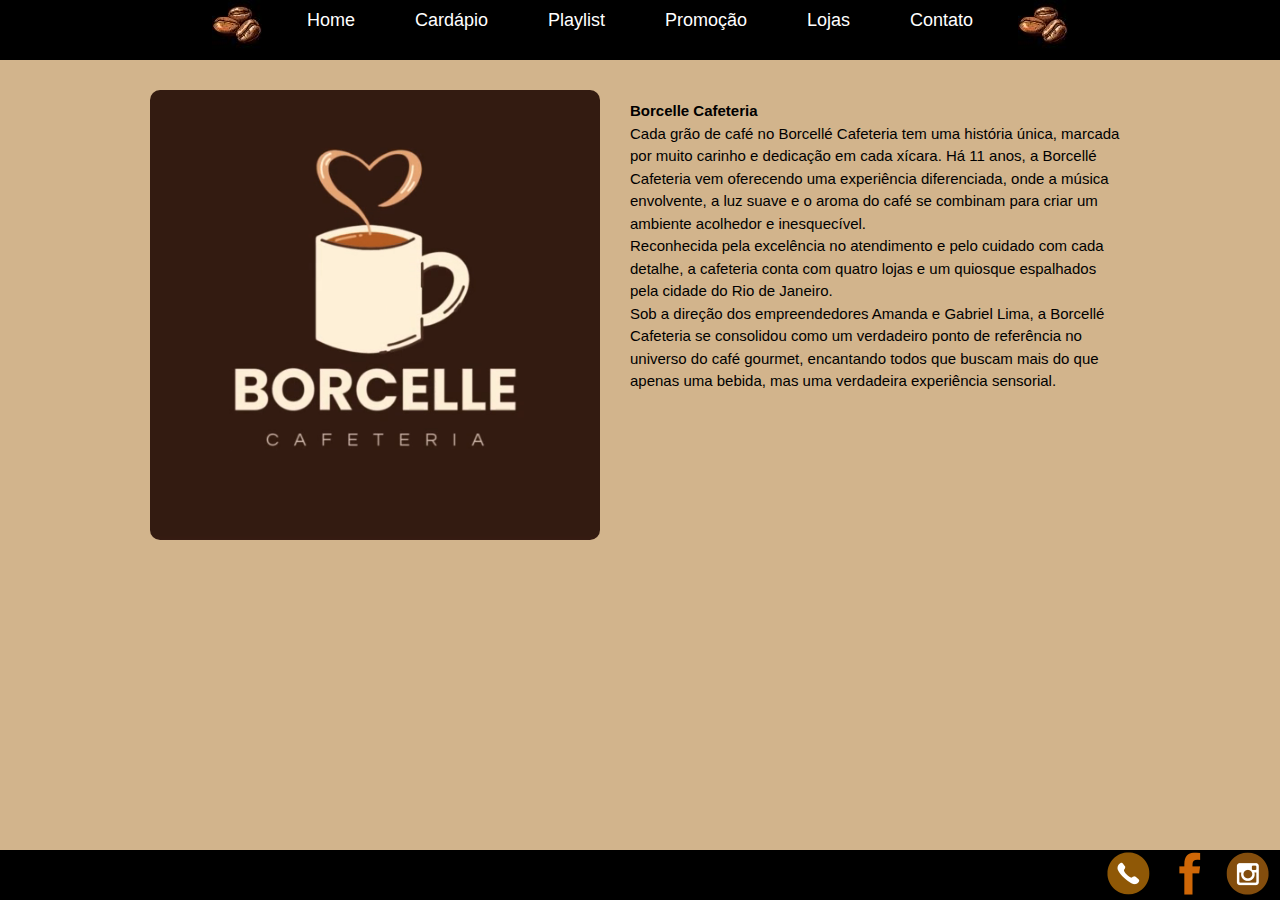
<file: index.html>
<!DOCTYPE html>
<html lang="pt-br">
<head>
    <meta charset="UTF-8">
    <meta name="viewport" content="width=device-width, initial-scale=1.0"> 
    <title>Borcellé Café</title>
    <link rel="stylesheet" href="style.css">
</head>
<body>

    <!-- Menu fixo -->
    <div class="menu" id="menu">
        <ul>
            <li><img src="img/grao.jpg"></li>
            <li><a href="index.html">Home</a></li>
            <li><a href="cardapio.html">Cardápio</a></li>
            <li><a href="playlist.html">Playlist</a></li>
            <li><a href="#">Promoção</a></li>
            <li><a href="lojas.html">Lojas</a></li>
            <li><a href="contato.html">Contato</a></li>
            <li><img src="img/grao.jpg"></li>
        </ul>
    </div>

    <div class="container">
        <table>
          <tr>
            <!-- Coluna 1: Carrossel (Vídeos e Imagens) -->
            <td class="content-cell">
              <div class="slide-container">
                <!-- Slides de Vídeo e Imagens -->
                <div class="slide">
                  <video autoplay muted loop>
                    <source src="img/logoslid.mp4" type="video/mp4">
                    Seu navegador não suporta o formato de vídeo.
                  </video>
                </div>
                <div class="slide">
                  <img src="img/slide2.jpg" alt="Foto 1">
                </div>
                <div class="slide">
                  <video autoplay muted loop>
                    <source src="img/slide3.mp4" type="video/mp4">
                    Seu navegador não suporta o formato de vídeo.
                  </video>
                </div>
              </div>
            </td>
      
            <!-- Coluna 2: Texto -->
            <td class="content-cell">
                <div class="cafeteria-texto">
                    <p><strong>Borcelle Cafeteria</strong></p>
                    <p>Cada grão de café no Borcellé Cafeteria tem uma história única, marcada por muito carinho e dedicação em cada xícara. Há 11 anos, a Borcellé Cafeteria vem oferecendo uma experiência diferenciada, onde a música envolvente, a luz suave e o aroma do café se combinam para criar um ambiente acolhedor e inesquecível.</p>
                    <p>Reconhecida pela excelência no atendimento e pelo cuidado com cada detalhe, a cafeteria conta com quatro lojas e um quiosque espalhados pela cidade do Rio de Janeiro.</p>
                    <p>Sob a direção dos empreendedores Amanda e Gabriel Lima, a Borcellé Cafeteria se consolidou como um verdadeiro ponto de referência no universo do café gourmet, encantando todos que buscam mais do que apenas uma bebida, mas uma verdadeira experiência sensorial.</p>
                </div>
                
            </td>
          </tr>
        </table>
      </div>
      <footer class="footer">
        <div class="footer-content">
         <a href="#"><img src="img/wpp.png" alt="Imagem 1"></a> 
         <a href="#"><img src="img/face.png" alt="Imagem 2"></a>
         <a href="#"><img src="img/insta.png" alt="Imagem 3"></a> 
        </div>
      </footer>
      
      
      
      
   
    
    <script src="script.js"></script> 
</body>
</html>
</file>
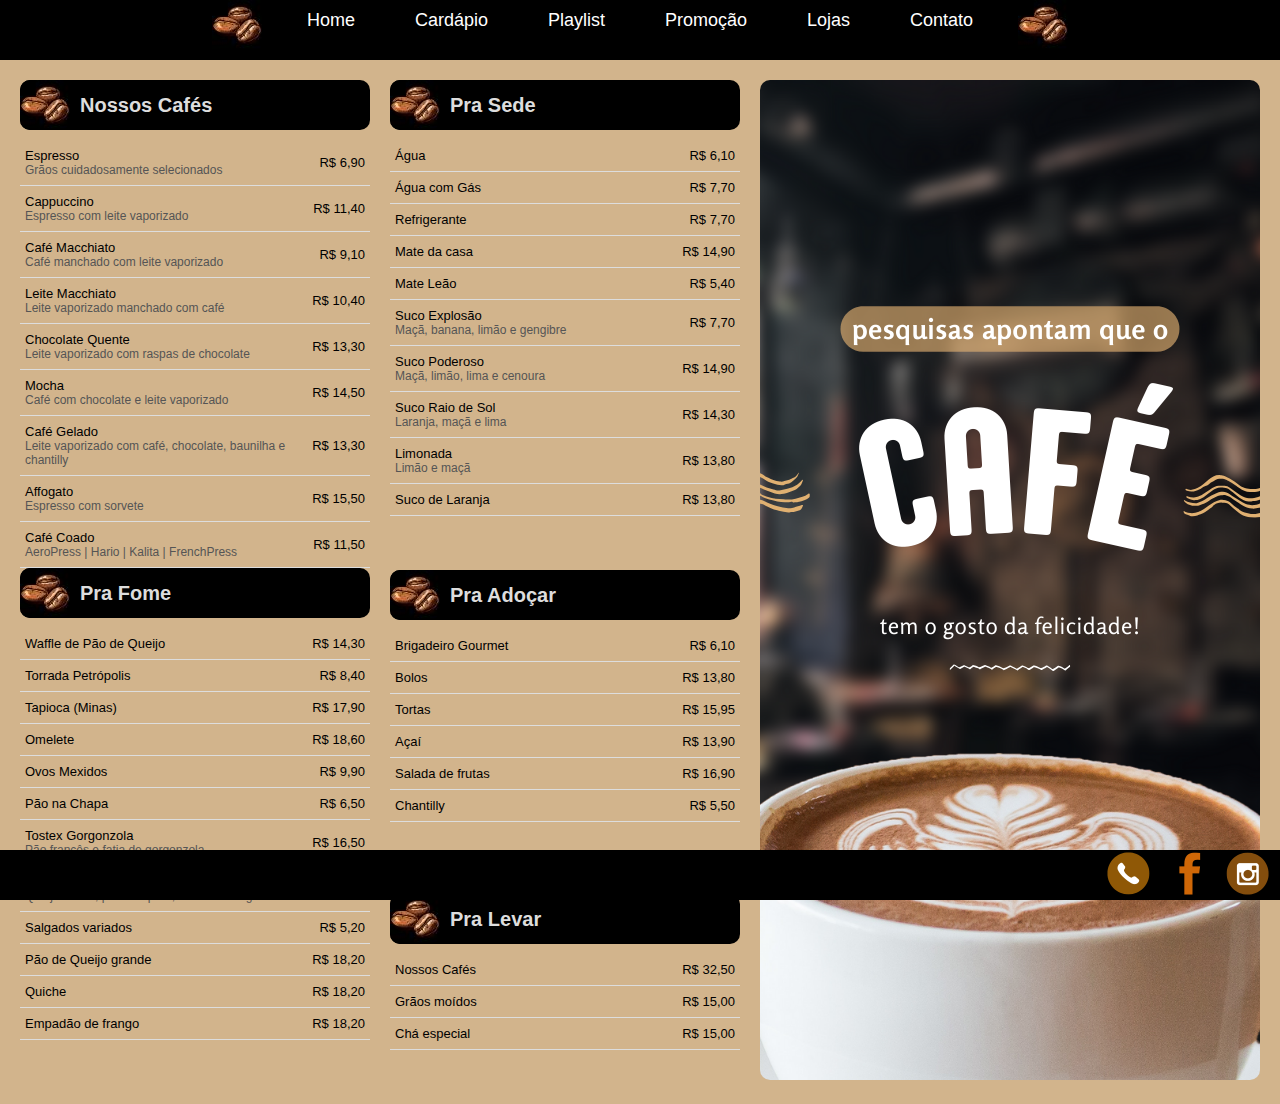
<file: cardapio.html>
<!DOCTYPE html>
<html lang="pt-br">
<head>
    <meta charset="UTF-8">
    <meta name="viewport" content="width=device-width, initial-scale=1.0"> 
    <title>Cardápio</title>
    <link rel="stylesheet" href="stylet.css"> 
</head>
<body>

    <!-- Menu fixo -->
    <div class="menu" id="menu">
        <ul>
            <li><img src="img/grao.jpg"></li>
            <li><a href="home.html">Home</a></li>
            <li><a href="cardapio.html">Cardápio</a></li>
            <li><a href="playlist.html">Playlist</a></li>
            <li><a href="#">Promoção</a></li>
            <li><a href="lojas.html">Lojas</a></li>
            <li><a href="contato.html">Contato</a></li>
            <li><img src="img/grao.jpg"></li>
        </ul>
    </div>

    <div class="cardapio-container">
      <div class="colunas-menus">
        <!-- COLUNA 1 -->
        <div class="coluna">
          <!-- CAFÉS NOSSOS -->
          <div class="menu-section">
            <div class="menu-title">
              <img src="img/grao.jpg" style="border-radius: 10px;" alt="Café">
              <h2>Nossos Cafés</h2>
            </div>
            <table>
              <tr><td>Espresso<br><small>Grãos cuidadosamente selecionados</small></td><td>R$ 6,90</td></tr>
              <tr><td>Cappuccino<br><small>Espresso com leite vaporizado</small></td><td>R$ 11,40</td></tr>
              <tr><td>Café Macchiato<br><small>Café manchado com leite vaporizado</small></td><td>R$ 9,10</td></tr>
              <tr><td>Leite Macchiato<br><small>Leite vaporizado manchado com café</small></td><td>R$ 10,40</td></tr>
              <tr><td>Chocolate Quente<br><small>Leite vaporizado com raspas de chocolate</small></td><td>R$ 13,30</td></tr>
              <tr><td>Mocha<br><small>Café com chocolate e leite vaporizado</small></td><td>R$ 14,50</td></tr>
              <tr><td>Café Gelado<br><small>Leite vaporizado com café, chocolate, baunilha e chantilly</small></td><td>R$ 13,30</td></tr>
              <tr><td>Affogato<br><small>Espresso com sorvete</small></td><td>R$ 15,50</td></tr>
              <tr><td>Café Coado<br><small>AeroPress | Hario | Kalita | FrenchPress</small></td><td>R$ 11,50</td></tr>

            </table>
    
            <!-- FOME PRA -->
            <div class="menu-title">
              <img src="img/grao.jpg" alt="Fome" style="border-radius: 10px;">
              <h2>Pra Fome</h2>
            </div>
            <table>
              <tr><td>Waffle de Pão de Queijo</td><td>R$ 14,30</td></tr>
              <tr><td>Torrada Petrópolis</td><td>R$ 8,40</td></tr>
              <tr><td>Tapioca (Minas)</td><td>R$ 17,90</td></tr>
              <tr><td>Omelete</td><td>R$ 18,60</td></tr>
              <tr><td>Ovos Mexidos</td><td>R$ 9,90</td></tr>
              <tr><td>Pão na Chapa</td><td>R$ 6,50</td></tr>
              <tr><td>Tostex Gorgonzola<br><small>Pão francês e fatia de gorgonzola</small></td><td>R$ 16,50</td></tr>
              <tr><td>Bitoca Sanduíche<br><small>Queijo minas, peito de peru, tomate e orégano</small></td><td>R$ 10,40</td></tr>
              <tr><td>Salgados variados</td><td>R$ 5,20</td></tr>
              <tr><td>Pão de Queijo grande</td><td>R$ 18,20</td></tr>
              <tr><td>Quiche</td><td>R$ 18,20</td></tr>
              <tr><td>Empadão de frango</td><td>R$ 18,20</td></tr>
            </table>
          </div>
        </div>
    
        <!-- COLUNA 2 -->
        <div class="coluna">
          <!-- SEDE PRA -->
          <div class="menu-section">
            <div class="menu-title">
              <img src="img/grao.jpg" style="border-radius: 10px;" alt="Bebidas">
              <h2>Pra Sede</h2>
            </div>
            <table>
              <tr><td>Água</td><td>R$ 6,10</td></tr>
              <tr><td>Água com Gás</td><td>R$ 7,70</td></tr>
              <tr><td>Refrigerante</td><td>R$ 7,70</td></tr>
              <tr><td>Mate da casa</td><td>R$ 14,90</td></tr>
              <tr><td>Mate Leão</td><td>R$ 5,40</td></tr>
              <tr><td>Suco Explosão<br><small>Maçã, banana, limão e gengibre</small></td><td>R$ 7,70</td></tr>
              <tr><td>Suco Poderoso<br><small>Maçã, limão, lima e cenoura</small></td><td>R$ 14,90</td></tr>
              <tr><td>Suco Raio de Sol<br><small>Laranja, maçã e lima</small></td><td>R$ 14,30</td></tr>
              <tr><td>Limonada<br><small>Limão e maçã</small></td><td>R$ 13,80</td></tr>
              <tr><td>Suco de Laranja</td><td>R$ 13,80</td></tr>
            </table><p></p><p><br><br><br>
    
            <!-- ADOÇAR PRA -->
             
            <div class="menu-title">
              
              <img src="img/grao.jpg" style="border-radius: 10px;" alt="Doces">
              
              <h2>Pra Adoçar</h2>
            </div>
            <table>
              <tr><td>Brigadeiro Gourmet</td><td>R$ 6,10</td></tr>
              <tr><td>Bolos</td><td>R$ 13,80</td></tr>
              <tr><td>Tortas</td><td>R$ 15,95</td></tr>
              <tr><td>Açaí</td><td>R$ 13,90</td></tr>
              <tr><td>Salada de frutas</td><td>R$ 16,90</td></tr>
              <tr><td>Chantilly</td><td>R$ 5,50</td></tr>
            </table><br><br><br><br>
    
            <!-- LEVAR PRA -->
            <div class="menu-title">
              <img src="img/grao.jpg" style="border-radius: 10px;" alt="Para levar">
              <h2>Pra Levar</h2>
            </div>
            <table>
              <tr><td>Nossos Cafés</td><td>R$ 32,50</td></tr>
              <tr><td>Grãos moídos</td><td>R$ 15,00</td></tr>
              <tr><td>Chá especial</td><td>R$ 15,00</td></tr>
            </table>
          </div>
        </div>
      </div>
    
      <!-- IMAGEM ÚNICA AO LADO -->
      <div class="imagem-lateral">
        <img src="img/imgcardapio.png" style="border-radius: 10px;" alt="Imagem Cardápio">
      </div>
    </div>

      <footer class="footer">
        <div class="footer-content">
         <a href="#"><img src="img/wpp.png" alt="Imagem 1"></a> 
         <a href="#"><img src="img/face.png" alt="Imagem 2"></a>
         <a href="#"><img src="img/insta.png" alt="Imagem 3"></a> 
        </div>
      </footer>
      
      
      
      
   
    
    <script src="script.js"></script> 
</body>
</html>
</file>
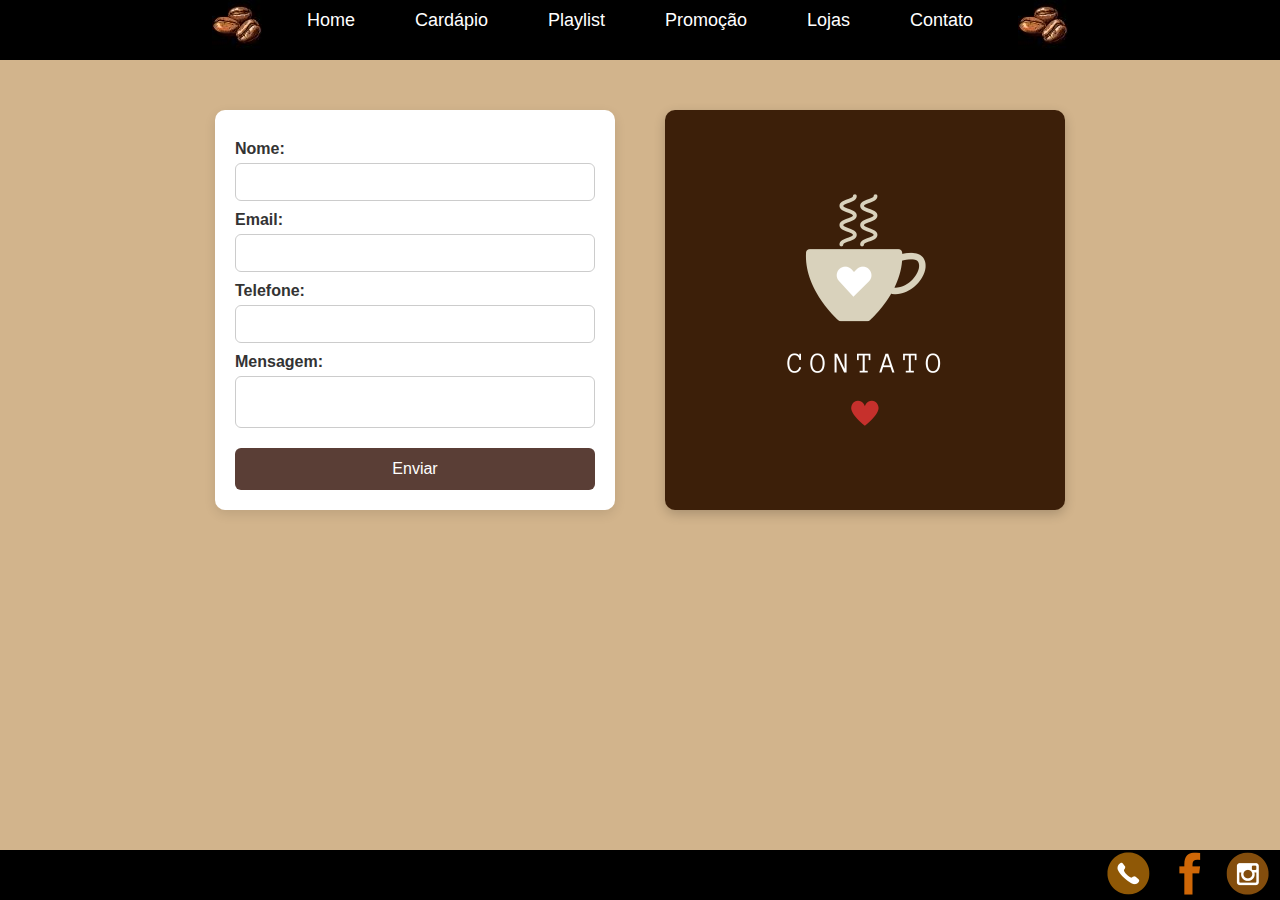
<file: contato.html>
<!DOCTYPE html>
<html lang="pt-br">
<head>
    <meta charset="UTF-8">
    <meta name="viewport" content="width=device-width, initial-scale=1.0"> 
    <title>Borcellé Café</title>
    <link rel="stylesheet" href="style.css"> 
</head>
<body>

    <!-- Menu fixo -->
    <div class="menu" id="menu">
        <ul>
            <li><img src="img/grao.jpg"></li>
            <li><a href="index.html">Home</a></li>
            <li><a href="cardapio.html">Cardápio</a></li>
            <li><a href="playlist.html">Playlist</a></li>
            <li><a href="#">Promoção</a></li>
            <li><a href="lojas.html">Lojas</a></li>
            <li><a href="contato.html">Contato</a></li>
            <li><img src="img/grao.jpg"></li>
        </ul>
    </div>

    <div class="contato-container">
        <!-- Formulário -->
        <form class="formulario-contato" action="https://formsubmit.co/briddagagnor@hotmail.com" method="POST">
    
            <label for="nome">Nome:</label>
            <input type="text" id="nome" name="Nome" required>
    
            <label for="email">Email:</label>
            <input type="email" id="email" name="Email" required>
    
            <label for="telefone">Telefone:</label>
            <input type="tel" id="telefone" name="Telefone">
    
            <label for="mensagem">Mensagem:</label>
            <textarea id="mensagem" name="Mensagem" rows="5" required></textarea>
    
            <input type="hidden" name="_subject" value="Nova mensagem do site Borcellé Café!">
            <input type="hidden" name="_captcha" value="false">
            <input type="hidden" name="_template" value="box">
    
            <button type="submit">Enviar</button>
        </form>
    
        <!-- Imagem ao lado -->
        <div class="imagem-contato">
            <img src="img/contatoimg.png" alt="Imagem de contato" width="400" height="400">
        </div>
    </div>
    
    
      <footer class="footer">
        <div class="footer-content">
         <a href="#"><img src="img/wpp.png" alt="Imagem 1"></a> 
         <a href="#"><img src="img/face.png" alt="Imagem 2"></a>
         <a href="#"><img src="img/insta.png" alt="Imagem 3"></a> 
        </div>
      </footer>
      
      
      
      
   
    
    <script src="script.js"></script> 
</body>
</html>
</file>
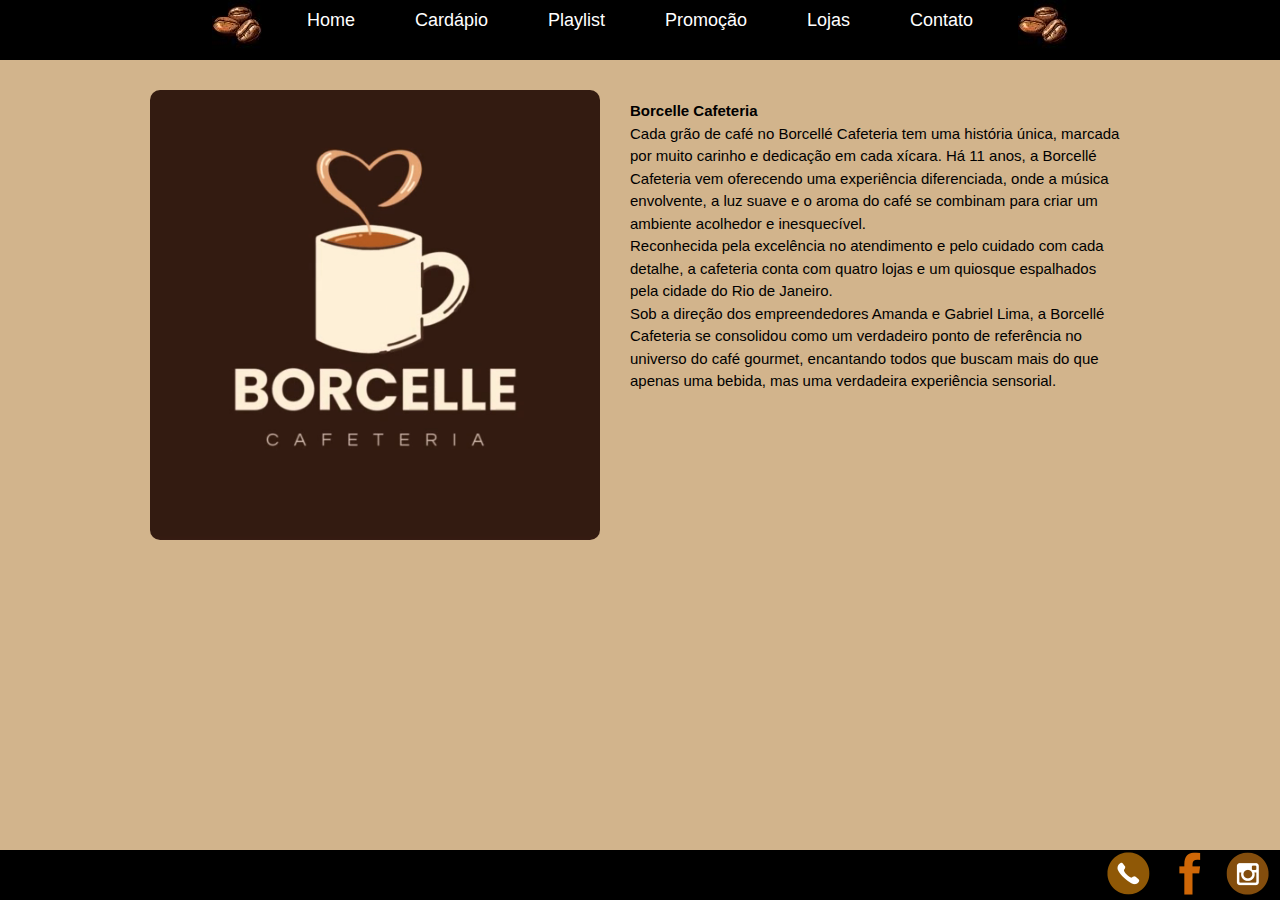
<file: home.html>
<!DOCTYPE html>
<html lang="pt-br">
<head>
    <meta charset="UTF-8">
    <meta name="viewport" content="width=device-width, initial-scale=1.0"> 
    <title>Borcellé Café</title>
    <link rel="stylesheet" href="style.css">
</head>
<body>

    <!-- Menu fixo -->
    <div class="menu" id="menu">
        <ul>
            <li><img src="img/grao.jpg"></li>
            <li><a href="home.html">Home</a></li>
            <li><a href="cardapio.html">Cardápio</a></li>
            <li><a href="playlist.html">Playlist</a></li>
            <li><a href="#">Promoção</a></li>
            <li><a href="lojas.html">Lojas</a></li>
            <li><a href="contato.html">Contato</a></li>
            <li><img src="img/grao.jpg"></li>
        </ul>
    </div>

    <div class="container">
        <table>
          <tr>
            <!-- Coluna 1: Carrossel (Vídeos e Imagens) -->
            <td class="content-cell">
              <div class="slide-container">
                <!-- Slides de Vídeo e Imagens -->
                <div class="slide">
                  <video autoplay muted loop>
                    <source src="img/logoslid.mp4" type="video/mp4">
                    Seu navegador não suporta o formato de vídeo.
                  </video>
                </div>
                <div class="slide">
                  <img src="img/slide2.jpg" alt="Foto 1">
                </div>
                <div class="slide">
                  <video autoplay muted loop>
                    <source src="img/slide3.mp4" type="video/mp4">
                    Seu navegador não suporta o formato de vídeo.
                  </video>
                </div>
              </div>
            </td>
      
            <!-- Coluna 2: Texto -->
            <td class="content-cell">
                <div class="cafeteria-texto">
                    <p><strong>Borcelle Cafeteria</strong></p>
                    <p>Cada grão de café no Borcellé Cafeteria tem uma história única, marcada por muito carinho e dedicação em cada xícara. Há 11 anos, a Borcellé Cafeteria vem oferecendo uma experiência diferenciada, onde a música envolvente, a luz suave e o aroma do café se combinam para criar um ambiente acolhedor e inesquecível.</p>
                    <p>Reconhecida pela excelência no atendimento e pelo cuidado com cada detalhe, a cafeteria conta com quatro lojas e um quiosque espalhados pela cidade do Rio de Janeiro.</p>
                    <p>Sob a direção dos empreendedores Amanda e Gabriel Lima, a Borcellé Cafeteria se consolidou como um verdadeiro ponto de referência no universo do café gourmet, encantando todos que buscam mais do que apenas uma bebida, mas uma verdadeira experiência sensorial.</p>
                </div>
                
            </td>
          </tr>
        </table>
      </div>
      <footer class="footer">
        <div class="footer-content">
         <a href="#"><img src="img/wpp.png" alt="Imagem 1"></a> 
         <a href="#"><img src="img/face.png" alt="Imagem 2"></a>
         <a href="#"><img src="img/insta.png" alt="Imagem 3"></a> 
        </div>
      </footer>
      
      
      
      
   
    
    <script src="script.js"></script> 
</body>
</html>
</file>
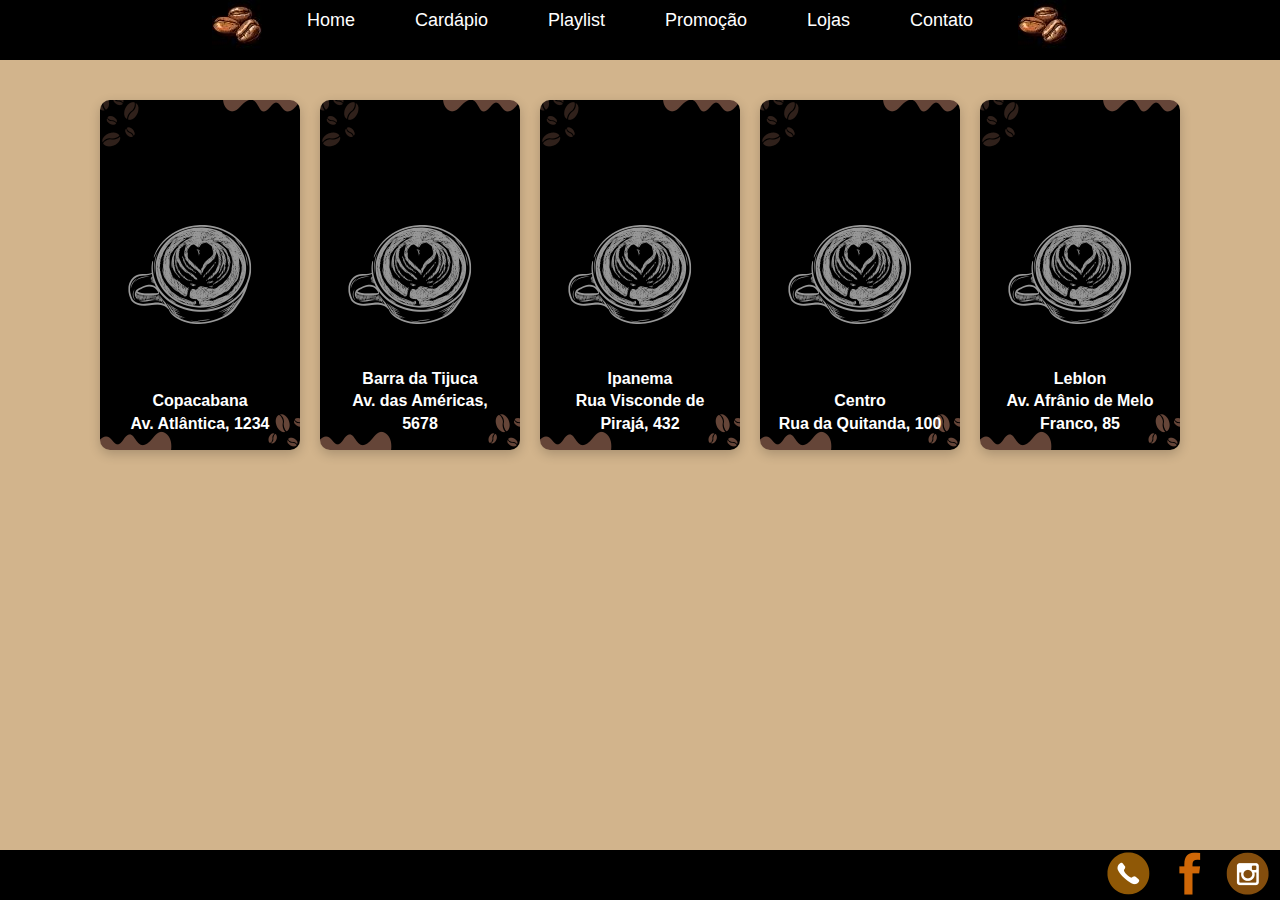
<file: lojas.html>
<!DOCTYPE html>
<html lang="pt-br">
<head>
    <meta charset="UTF-8">
    <meta name="viewport" content="width=device-width, initial-scale=1.0"> 
    <title>Borcellé Café</title>
    <link rel="stylesheet" href="style.css"> 
</head>
<body>

    <!-- Menu fixo -->
    <div class="menu" id="menu">
        <ul>
            <li><img src="img/grao.jpg"></li>
            <li><a href="index.html">Home</a></li>
            <li><a href="cardapio.html">Cardápio</a></li>
            <li><a href="playlist.html">Playlist</a></li>
            <li><a href="#">Promoção</a></li>
            <li><a href="lojas.html">Lojas</a></li>
            <li><a href="contato.html">Contato</a></li>
            <li><img src="img/grao.jpg"></li>
        </ul>
    </div>

<!-- Lista de Lojas -->

    <div class="lojas-section">
        <div class="loja" style="background-image: url('img/imgloja.png');">
            <p>Copacabana<br>Av. Atlântica, 1234</p>
        </div>
        <div class="loja" style="background-image: url('img/imgloja.png');">
            <p>Barra da Tijuca<br>Av. das Américas, 5678</p>
        </div>
        <div class="loja" style="background-image: url('img/imgloja.png');">
            <p>Ipanema<br>Rua Visconde de Pirajá, 432</p>
        </div>
        <div class="loja" style="background-image: url('img/imgloja.png');">
            <p>Centro<br>Rua da Quitanda, 100</p>
        </div>
        <div class="loja" style="background-image: url('img/imgloja.png');">
            <p>Leblon<br>Av. Afrânio de Melo Franco, 85</p>
        </div>
    </div>
    

    <footer class="footer">
        <div class="footer-content">
         <a href="#"><img src="img/wpp.png" alt="Imagem 1"></a> 
         <a href="#"><img src="img/face.png" alt="Imagem 2"></a>
         <a href="#"><img src="img/insta.png" alt="Imagem 3"></a> 
        </div>
      </footer>
      
      
      
      
   
    
    <script src="script.js"></script> 
</body>
</html>
</file>
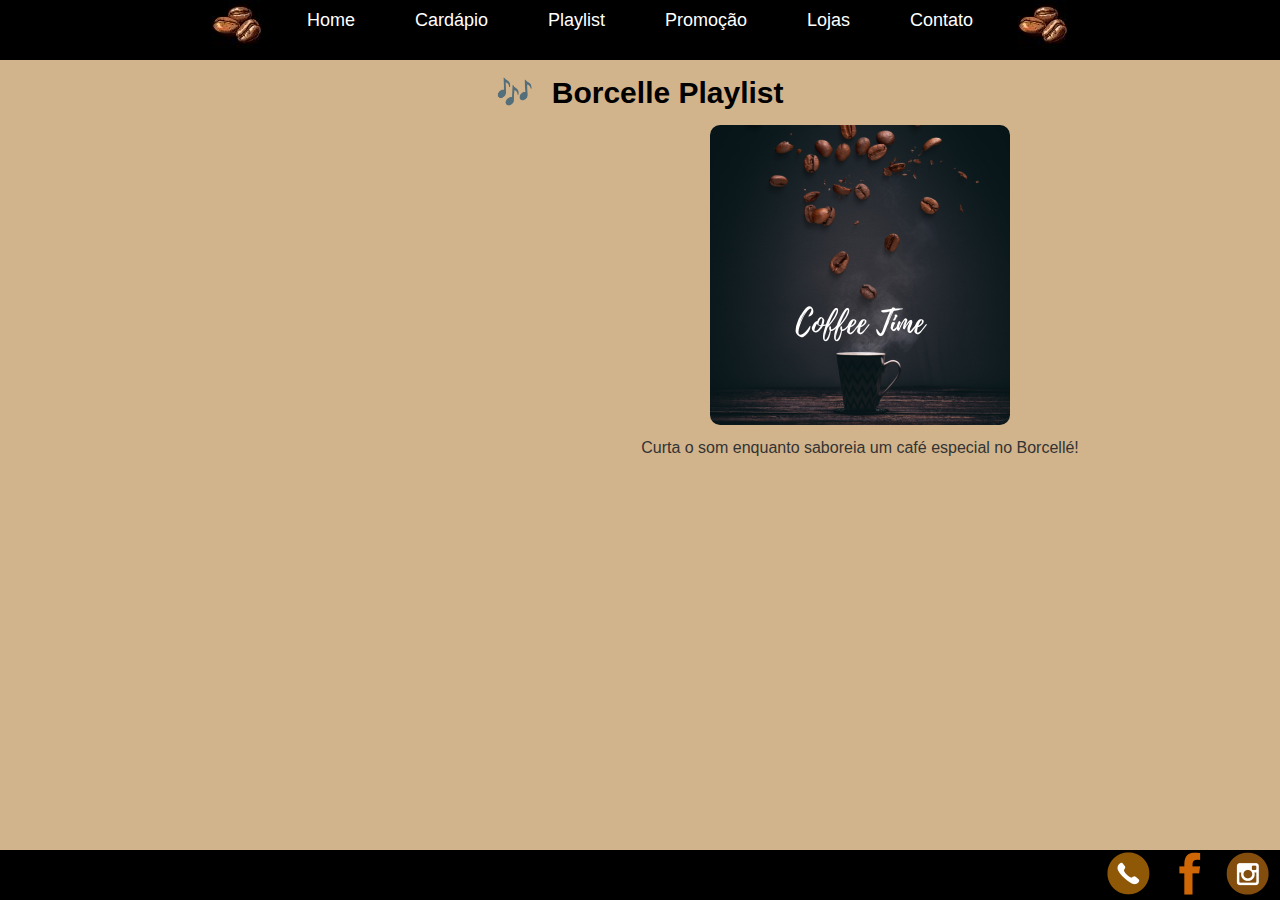
<file: playlist.html>
<!DOCTYPE html>
<html lang="pt-br">
<head>
    <meta charset="UTF-8">
    <meta name="viewport" content="width=device-width, initial-scale=1.0"> 
    <title>Borcellé Café</title>
    <link rel="stylesheet" href="style.css"> 
</head>
<body>

    <!-- Menu fixo -->
    <div class="menu" id="menu">
        <ul>
            <li><img src="img/grao.jpg"></li>
            <li><a href="home.html">Home</a></li>
            <li><a href="cardapio.html">Cardápio</a></li>
            <li><a href="playlist.html">Playlist</a></li>
            <li><a href="#">Promoção</a></li>
            <li><a href="lojas.html">Lojas</a></li>
            <li><a href="contato.html">Contato</a></li>
            <li><img src="img/grao.jpg"></li>
        </ul>
    </div>
<div class="playlist"><strong>Borcelle Playlist</strong></div>
    <div class="center" style="display: flex; justify-content: center; align-items: flex-start; gap: 40px; flex-wrap: wrap;">
        <!-- Player do Spotify -->
        <iframe style="border-radius:12px" src="https://open.spotify.com/embed/playlist/5NHXDuGhEAVPBovoit2Eh2?utm_source=generator&theme=0" width="400" height="270" frameBorder="0" allowfullscreen="" allow="autoplay; clipboard-write; encrypted-media; fullscreen; picture-in-picture" loading="lazy"></iframe>
    
        <!-- Imagem e texto -->
        <div style="text-align: center;">
            <img src="img/playimg.png" alt="Descrição da imagem" width="300" height="300" style="border-radius: 10px;">
            <p style="margin-top: 10px; font-family: Arial, sans-serif; font-size: 16px; color: #333;">
                Curta o som enquanto saboreia um café especial no Borcellé!
            </p>
        </div>
    </div>
    

    <footer class="footer">
        <div class="footer-content">
         <a href="#"><img src="img/wpp.png" alt="Imagem 1"></a> 
         <a href="#"><img src="img/face.png" alt="Imagem 2"></a>
         <a href="#"><img src="img/insta.png" alt="Imagem 3"></a> 
        </div>
      </footer>
      
      
      
      
   
    
    <script src="script.js"></script> 
</body>
</html>
</file>
<file: style.css>
body {
  font-family: Verdana, sans-serif;
  color: #000;
  margin: 0;
  background-color: #D2B48C; 
}


* {
    margin: 0;
    padding: 0;
    box-sizing: border-box;
}

/* Estilo para o menu fixo */
.menu {
    position: -webkit-sticky;
    position: sticky;
    top: 0;
    left: 0;
    width: 100%;
    height: 60px;
    background-color: #000;
    z-index: 1000;
    padding: 20;
    box-sizing: border-box;
    margin: 0;
}

/* Estilo para os itens dentro do menu */
.menu ul {
    list-style: none;
    display: flex;
    justify-content: center;
    padding: 0;
}

.menu ul li {
    margin: 0 15px;
}

.menu ul li a {
    color: white;
    text-decoration: none;
    font-size: 18px;
    padding: 10px 15px;
    display: inline-block;
    transition: background-color 0.3s ease;
}

.menu ul li a:hover {
    background-color: #7B3F00;
}


  .container {
    padding: 20px;
    display: flex;
    justify-content: center;
    align-items: center;
    flex-direction: column;
  }
  /* formatação da tabela da home */
  table {
    width: 100%;
    max-width: 1000px; 
    border-collapse: collapse;
    margin: 0 auto;
    display: flex; 
  }
  
  td {
    padding: 10px;
    vertical-align: top;
    flex: 1; /* Fazendo com que ambas as colunas tenham o mesmo tamanho */
  }
  
  /* Estilo do Carrossel */
  .slide-container {
    position: relative;
    width: 100%;
    height: 450px;
    margin: auto;
    overflow: hidden;
    border-radius: 10px;
  }
  
  .slide {
    display: none;
  }
  
  .slide img, .slide video {
    width: 450px; /* Largura fixa */
    height: 450px; /* Altura fixa */
    object-fit: cover;
    display: block;
    margin: 0 auto;
  }
  
  /* Estilo para celular */
  @media screen and (max-width: 768px) {
    .container {
      padding: 10px;
    }
  
    table {
      width: 100%;
      display: block;
      text-align: center;
    }
  
    .slide-container {
      max-width: 100%;
      height: auto;
    }
  
    .slide img, .slide video {
      width: 100%;
      height: auto;
    }
  }
  
  .cafeteria-texto {
    font-family: Verdana, Geneva, sans-serif;
    color: rgb(0, 0, 0);
    font-size: 15px;
    line-height: 1.5;
    padding: 10px;
}

@media screen and (max-width: 768px) {
    .cafeteria-texto {
        font-size: 12px; /* Ajuste para telas menores */
    }
}

@media screen and (max-width: 480px) {
    .cafeteria-texto {
        font-size: 14px; /* Ajuste para telas ainda menores */
    }
}

/* Rodapé */
.footer {
    background-color: black; /* Fundo preto */
    position: fixed; /* Fixa o rodapé no final da página */
    bottom: 0;
    width: 100%; /* Largura 100% da tela */
    height: 50px; /* Altura fixa de 50px */
    display: flex;
    left: 0;
    justify-content: flex-end; /* Alinha as imagens à direita */
    padding-right: 10px; /* Um pequeno espaço à direita */
    align-items: center; /* Alinha as imagens verticalmente ao centro */
  }
  
  .footer-content img {
    height: 100%; /* A altura das imagens será igual à altura do rodapé (20px) */
    margin-left: 10px; /* Espaçamento entre as imagens */
  }
  
  /* Responsividade para dispositivos móveis */
  @media screen and (max-width: 768px) {
    .footer {
      height: 30px; /* Altura do rodapé ajustada para 30px no celular */
      justify-content: center; /* Alinha as imagens no centro */
    }
  
    .footer-content img {
      height: 60%; /* Ajusta a altura das imagens para 60% da altura do rodapé */
    }
  }
  
  /* plylist */
  .center {
    display: flex;
    justify-content: center;
    align-items: center;
    height: 60vh; /* Define a altura da página */
    
}

.playlist {
  font-family: Verdana, Geneva, sans-serif;
  text-align: center;
  color: rgb(0, 0, 0);
  font-size: 30px;
  line-height: 1.5;
  padding: 10px;
}


/* Adicionando um ícone de música antes do título da playlist */
.playlist::before {
  content: "🎶 ";  /* Adiciona um ícone de música antes do título */
  font-size: 30px;
  margin-right: 10px;  /* Deixa um espaço entre o ícone e o texto */
}


/* lojas */

.lojas-section {
  display: flex;
  justify-content: center;
  flex-wrap: wrap;
  gap: 20px;
  padding: 40px 20px;
  background-color: #D2B48C; /* cor de fundo clara */
}

.loja {
  width: 200px;
  height: 350px;
  background-size: cover;
  background-position: center;
  background-repeat: no-repeat;
  position: relative;
  border-radius: 10px;
  box-shadow: 0 4px 12px rgba(0, 0, 0, 0.2);
  display: flex;
  align-items: flex-end;
  justify-content: center;
  padding: 15px;
  text-align: center;
  color: #fff;
  font-weight: bold;
  font-family: Arial, sans-serif;
  background-blend-mode: darken;
  background-color: rgba(0, 0, 0, 0.4); /* camada escura sobre imagem */
  transition: transform 0.3s ease;
}

.loja:hover {
  transform: scale(1.05);
}

.loja p {
  margin: 0;
  line-height: 1.4;
}

/* formulario */

.contato-container {
  display: flex;
  justify-content: center;
  align-items: flex-start;
  gap: 50px; /* Reduzindo o espaço */
  padding: 50px 20px;
  flex-wrap: wrap;
  
}


.formulario-contato {
  display: flex;
  flex-direction: column;
  width: 400px;
  height: 400px;
  font-family: Arial, sans-serif;
  background-color: #fff;
  padding: 20px;
  border-radius: 10px;
  box-shadow: 0 4px 12px rgba(0,0,0,0.1);
}

.formulario-contato h2 {
  margin-bottom: 20px;
  color: #5a3e36;
  text-align: center;
}

.formulario-contato label {
  margin-top: 10px;
  margin-bottom: 5px;
  font-weight: bold;
  color: #333;
}

.formulario-contato input,
.formulario-contato textarea {
  padding: 10px;
  border: 1px solid #ccc;
  border-radius: 6px;
  font-size: 14px;
  resize: none;
}

.formulario-contato button {
  margin-top: 20px;
  padding: 12px;
  background-color: #5a3e36;
  color: white;
  border: none;
  border-radius: 6px;
  font-size: 16px;
  cursor: pointer;
  transition: background-color 0.3s ease;
}

.formulario-contato button:hover {
  background-color: #7a5548;
}

.imagem-contato img {
  border-radius: 10px;
  object-fit: cover;
  box-shadow: 0 4px 12px rgba(0,0,0,0.2);
}
</file>
<file: stylet.css>
/* css apenas da pagina cardapio */

body {
    font-family: Verdana, sans-serif;
    color: #000;
    margin: 0;
    background-color: #D2B48C; 
  }

  * {
    margin: 0;
    padding: 0;
    box-sizing: border-box;
}
  
  .cardapio-container {
    display: flex;
    flex-wrap: wrap;
    gap: 20px;
    padding: 20px;
    align-items: flex-start;
  }
  
  .colunas-menus {
    display: flex;
    flex-wrap: wrap;
    gap: 20px;
    flex: 1 1 0;
  }
  
  .coluna {
    flex: 1 1 300px;
    min-width: 280px;
  }
  
  .menu-section {
    margin-bottom: 30px;
  }
  
  .menu-title {
    display: flex;
    align-items: center;
    gap: 10px;
    margin-bottom: 10px;
    border-radius: 10px;
    background-color: #000;
    color: #ddd;
  }
  
  .menu-title h2 {
    font-size: 20px;
    margin: 0;
  }
  
  table {
    width: 100%;
    border-collapse: collapse;
  }
  
  td {
    font-size: 13px;
    padding: 8px 5px;
    border-bottom: 1px solid #ddd;
  }
  
  td:last-child {
    text-align: right;
    white-space: nowrap;
  }
  
  small {
    font-size: 12px;
    color: #555;
    display: block;
  }
  
  .imagem-lateral img {
    max-width: 100%;
    height: auto;
    width: 500px;
    max-height: 1000px;
    object-fit: cover;
    border-radius: 10px;
  }
  
  
  /* Estilo para o menu fixo */
  .menu {
      position: -webkit-sticky;
      position: sticky;
      top: 0;
      left: 0;
      width: 100%;
      background-color: #000;
      z-index: 1000;
      padding: 20;
      height: 60px;
      box-sizing: border-box;
      margin: 0;
  }
  
  /* Estilo para os itens dentro do menu */
  .menu ul {
      list-style: none;
      display: flex;
      justify-content: center;
      padding: 0;
  }
  
  .menu ul li {
      margin: 0 15px;
  }
  
  .menu ul li a {
      color: white;
      text-decoration: none;
      font-size: 18px;
      padding: 10px 15px;
      display: inline-block;
      transition: background-color 0.3s ease;
  }
  
  .menu ul li a:hover {
      background-color: #7B3F00;
  }
  
  /* Rodapé */
.footer {
    background-color: black; 
    position: fixed; 
    bottom: 0;
    left: 0;
    width: 100%; 
    height: 50px; 
    display: flex;
    justify-content: flex-end; 
    padding-right: 10px; 
    align-items: center; 
  }
  
  .footer-content img {
    height: 100%; 
    margin-left: 10px; 
  }
  
  /* Responsividade para dispositivos móveis */
  @media screen and (max-width: 768px) {
    .footer {
      height: 30px; 
      justify-content: center; 
    }
  
    .footer-content img {
      height: 60%; 
    }
  }
</file>
